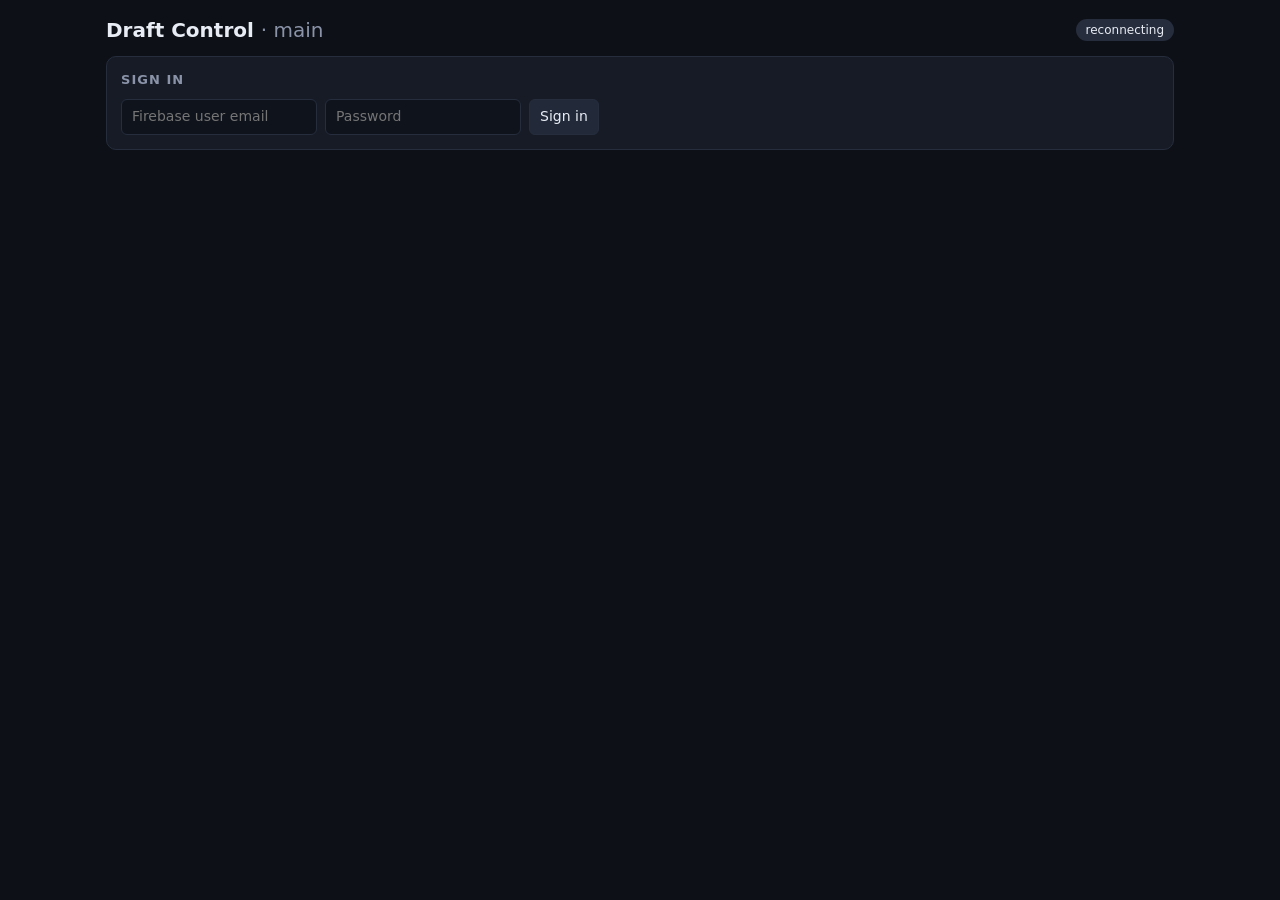
<file: control/index.html>
<!doctype html>
<html lang="en">
<head>
  <meta charset="utf-8">
  <meta name="viewport" content="width=device-width, initial-scale=1">
  <title>Draft Control</title>
  <link rel="stylesheet" href="control.css">
</head>
<body>
  <header>
    <h1>Draft Control <span id="ch"></span></h1>
    <span id="conn" class="pill">connecting…</span>
  </header>

  <section id="login" class="card">
    <h2>Sign in</h2>
    <form id="login-form">
      <input id="email" type="email" placeholder="Firebase user email" required autocomplete="username">
      <input id="password" type="password" placeholder="Password" required autocomplete="current-password">
      <button>Sign in</button>
      <p id="login-err" class="err"></p>
    </form>
  </section>

  <main id="app" hidden>
    <section class="card">
      <h2>Live source</h2>
      <p id="source">No draft received yet.</p>
      <p class="hint">Open the drafter.lol spectator link, click the bookmark below, then press <b>Broadcast</b> on the page.</p>
    </section>

    <section class="card">
      <h2>Broadcaster bookmark</h2>
      <p>Drag this button to your bookmarks bar (one-time):
        <a id="bookmarklet" class="bookmarklet" href="#">📡 Broadcast Draft</a></p>
      <p class="hint">Show the bookmarks bar with Ctrl+Shift+B (⌘+Shift+B on Mac). On draft day: open the drafter.lol
        spectator link → click the bookmark → sign in → Broadcast. Click it again after a page reload.
        Only one person should broadcast per draft.</p>
    </section>

    <section class="card">
      <h2>Teams</h2>
      <div class="teams">
        <fieldset class="blue">
          <legend>Blue side</legend>
          <input data-meta="blueName" placeholder="Team name">
          <input data-meta="blueLogo" placeholder="Logo URL (optional)">
          <div class="score"><button data-score="blueScore" data-d="-1">−</button><output id="blueScore">0</output><button data-score="blueScore" data-d="1">+</button></div>
        </fieldset>
        <fieldset class="red">
          <legend>Red side</legend>
          <input data-meta="redName" placeholder="Team name">
          <input data-meta="redLogo" placeholder="Logo URL (optional)">
          <div class="score"><button data-score="redScore" data-d="-1">−</button><output id="redScore">0</output><button data-score="redScore" data-d="1">+</button></div>
        </fieldset>
      </div>
      <div class="row">
        <input data-meta="gameLabel" placeholder="Game label, e.g. Game 2 · Bo3">
        <button id="swap">⇄ Swap sides</button>
      </div>
    </section>

    <section class="card">
      <h2>Overlay</h2>
      <div class="row">
        <label class="toggle"><input type="checkbox" data-meta-bool="visible" checked> Overlay visible</label>
        <label class="toggle"><input type="checkbox" data-meta-bool="muted"> Mute music</label>
      </div>
      <div class="row">
        <label>Music <input type="range" min="0" max="1" step="0.05" data-meta-num="musicVolume" value="0.6"></label>
        <label>SFX <input type="range" min="0" max="1" step="0.05" data-meta-num="sfxVolume" value="0.9"></label>
      </div>
    </section>

    <section class="card">
      <h2>Manual override</h2>
      <div class="row">
        <label class="toggle danger"><input type="checkbox" data-meta-bool="manual"> Use manual draft (ignore drafter.lol)</label>
        <button id="copy-live">Copy live draft → manual</button>
        <button id="clear-manual">Clear manual</button>
      </div>
      <div id="manual-grid"></div>
      <datalist id="champ-list"></datalist>
    </section>
  </main>

  <script type="module" src="control.js"></script>
</body>
</html>
</file>
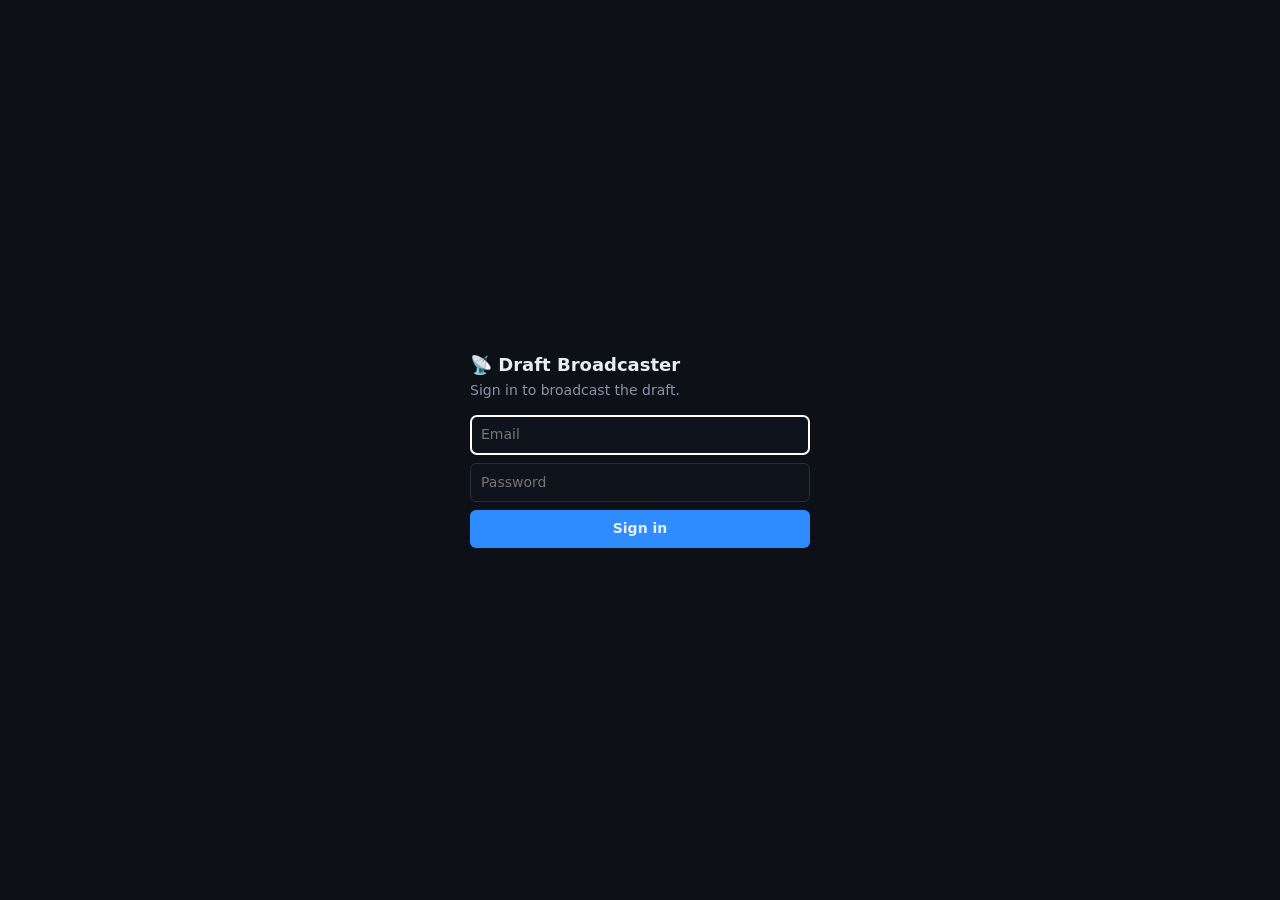
<file: broadcaster/login.html>
<!doctype html>
<html lang="en">
<head>
  <meta charset="utf-8">
  <meta name="viewport" content="width=device-width, initial-scale=1">
  <title>Broadcaster Sign-in</title>
  <style>
    :root { color-scheme: dark; }
    body { margin: 0; min-height: 100vh; display: grid; place-items: center; background: #0d1017; color: #e8ecf4; font: 14px/1.4 system-ui, sans-serif; }
    main { width: min(340px, 100% - 32px); }
    h1 { font-size: 18px; margin: 0 0 4px; }
    p { color: #8a93a8; margin: 0 0 14px; }
    form { display: grid; gap: 8px; }
    input, button { font: inherit; color: inherit; background: #0f131c; border: 1px solid #262d3d; border-radius: 6px; padding: 9px 10px; }
    button { background: #2f8cff; border: 0; font-weight: 600; cursor: pointer; }
    .err { color: #ff5a6a; } .ok { color: #3ccf7a; }
  </style>
</head>
<body>
  <main>
    <h1>📡 Draft Broadcaster</h1>
    <p id="msg">Sign in to broadcast the draft.</p>
    <form id="form" hidden>
      <input id="email" type="email" placeholder="Email" autocomplete="username" required autofocus>
      <input id="password" type="password" placeholder="Password" autocomplete="current-password" required>
      <button>Sign in</button>
    </form>
  </main>
  <script type="module">
    import { Auth } from '../shared/firebase.js';
    const $ = id => document.getElementById(id);
    const auth = new Auth();
    const target = new URLSearchParams(location.search).get('origin');
    const store = {
      get: k => { try { return localStorage.getItem(k); } catch { return null; } },
      set: (k, v) => { try { localStorage.setItem(k, v); } catch {} },
    };

    function done() {
      store.set('draft-refresh', auth.refreshToken);          // shared with the control panel
      if (window.opener && target) {
        window.opener.postMessage({ type: 'draft-broadcaster-login', refreshToken: auth.refreshToken }, target);
        $('msg').className = 'ok'; $('msg').textContent = 'Signed in. This window will close…';
        setTimeout(() => window.close(), 600);
      } else {
        $('msg').className = 'err';
        $('msg').textContent = 'Signed in, but this window lost its link to the drafter.lol tab. Close it and press Broadcast again.';
      }
      $('form').hidden = true;
    }

    // Already signed in on the control panel in this browser → no typing needed.
    const saved = store.get('draft-refresh');
    if (saved) auth.restore(saved).then(done).catch(() => ($('form').hidden = false));
    else $('form').hidden = false;

    $('form').onsubmit = async e => {
      e.preventDefault();
      $('msg').className = ''; $('msg').textContent = 'Signing in…';
      try { await auth.signIn($('email').value, $('password').value); done(); }
      catch (err) { $('msg').className = 'err'; $('msg').textContent = err.message.replace(/_/g, ' ').toLowerCase(); }
    };
  </script>
</body>
</html>
</file>
<file: control/control.css>
:root { --bg: #0d1017; --card: #161b26; --edge: #262d3d; --ink: #e8ecf4; --muted: #8a93a8; --blue: #2f8cff; --red: #ff3b4e; --ok: #3ccf7a; color-scheme: dark; }
* { box-sizing: border-box; }
body { margin: 0; padding: 16px; background: var(--bg); color: var(--ink); font: 14px/1.4 system-ui, sans-serif; max-width: 1100px; margin-inline: auto; }
header { display: flex; align-items: center; justify-content: space-between; margin-bottom: 12px; }
h1 { font-size: 20px; margin: 0; } h1 span { color: var(--muted); font-weight: 400; }
h2 { font-size: 13px; text-transform: uppercase; letter-spacing: .08em; color: var(--muted); margin: 0 0 10px; }
.card { background: var(--card); border: 1px solid var(--edge); border-radius: 10px; padding: 14px; margin-bottom: 12px; }
.pill { padding: 3px 10px; border-radius: 99px; background: var(--edge); font-size: 12px; }
.pill.ok { background: color-mix(in srgb, var(--ok) 25%, transparent); color: var(--ok); }
input, button { font: inherit; color: inherit; background: #0f131c; border: 1px solid var(--edge); border-radius: 6px; padding: 7px 10px; }
button { cursor: pointer; background: #222a3a; } button:hover { background: #2c3549; }
input[type=range] { padding: 0; vertical-align: middle; }
.row { display: flex; flex-wrap: wrap; gap: 10px; align-items: center; margin-top: 8px; }
.row > input { flex: 1; min-width: 200px; }
.teams { display: grid; grid-template-columns: 1fr 1fr; gap: 12px; }
@media (max-width: 640px) { .teams { grid-template-columns: 1fr; } }
fieldset { border: 1px solid var(--edge); border-radius: 8px; display: grid; gap: 8px; }
fieldset.blue { border-left: 4px solid var(--blue); } fieldset.red { border-left: 4px solid var(--red); }
.score { display: flex; align-items: center; gap: 10px; } .score output { font-size: 22px; font-weight: 700; min-width: 24px; text-align: center; }
.toggle { display: flex; gap: 6px; align-items: center; } .toggle.danger { color: #ffb4bc; }
.err { color: var(--red); } .hint { color: var(--muted); margin: 4px 0 0; }
#login-form { display: flex; flex-wrap: wrap; gap: 8px; }
#manual-grid { display: grid; grid-template-columns: 1fr 1fr; gap: 12px; margin-top: 12px; }
@media (max-width: 640px) { #manual-grid { grid-template-columns: 1fr; } }
.mside h3 { margin: 0 0 6px; font-size: 13px; } .mside.blue h3 { color: var(--blue); } .mside.red h3 { color: var(--red); }
.mslot { display: flex; gap: 6px; align-items: center; margin-bottom: 4px; }
.mslot span { width: 46px; color: var(--muted); font-size: 12px; } .mslot input[type=text] { flex: 1; min-width: 0; padding: 4px 8px; }
.bookmarklet { display: inline-block; margin-left: 8px; padding: 6px 14px; border-radius: 99px; background: var(--blue); color: #fff; font-weight: 600; text-decoration: none; cursor: grab; }
</file>
